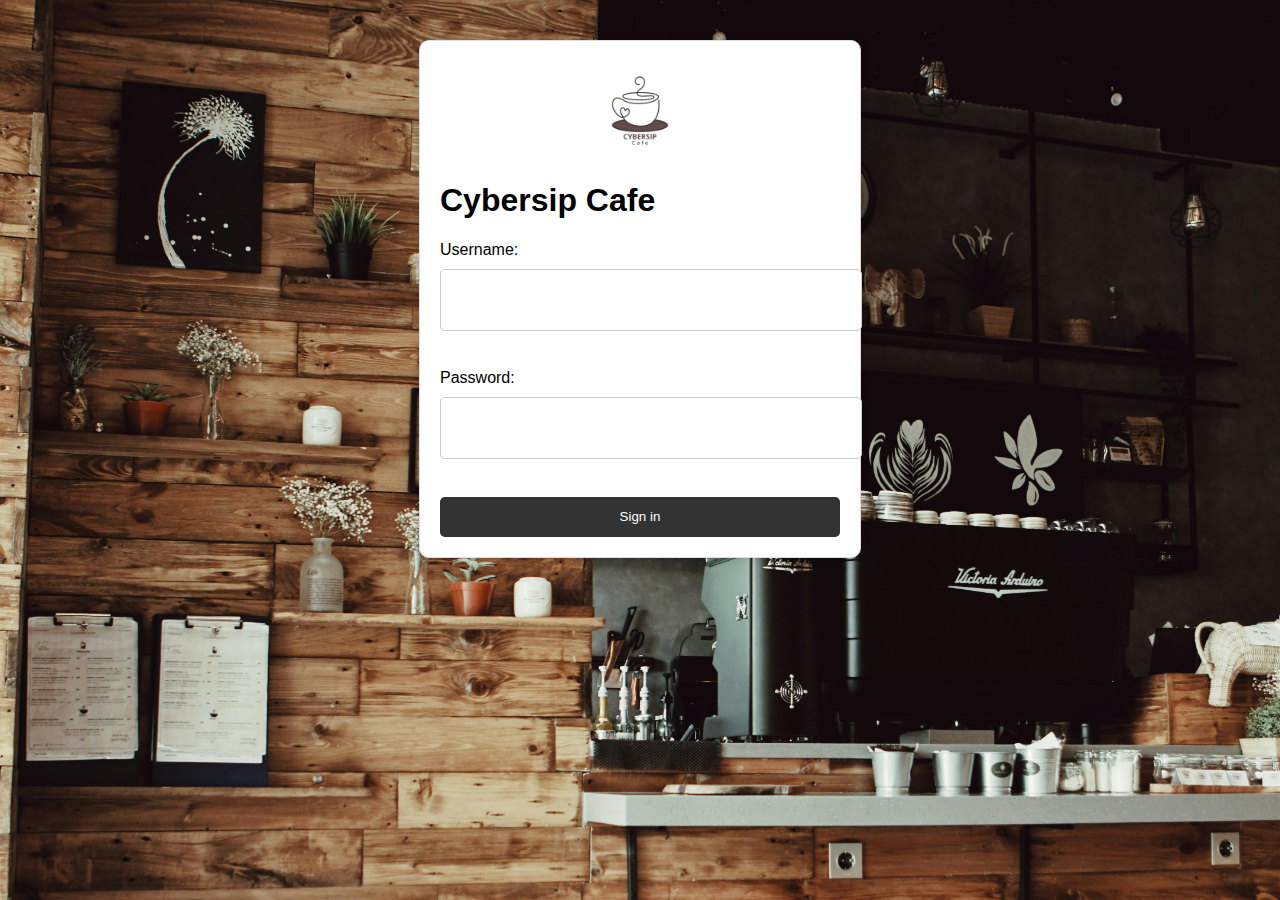
<file: Cafe/sign_in_form.html>
<!DOCTYPE html>
<html lang="en">
<head>
    <meta charset="UTF-8">
    <meta name="viewport" content="width=device-width, initial-scale=1.0">
    <title>Document</title>
    <style> body {
    background-image: url('image/pexels-apgpotr-683039.jpg');
    background-size: cover; /* This makes the image cover the entire background */
    background-repeat: no-repeat; /* This prevents the image from repeating */
    background-position: center; /* This centers the image */
    background-attachment: fixed; /* This makes the background image fixed when scrolling */
}

        /* Global Styles */
        body {
            font-family: Arial, sans-serif;
            margin: 0;
            padding: 0;
            background-color: #95a1ab;
        }

        /* Header Styles */
        .header {
            background-color: #333;
            color: #fff;
            padding: 20px;
            text-align: center;
        }

        /* Form Styles */
        .form-container {
            max-width: 400px;
            margin: 40px auto;
            padding: 20px;
            background-color: #fff;
            border: 1px solid #ddd;
            border-radius: 10px;
            box-shadow: 0 0 10px rgba(0, 0, 0, 0.1);
        }

        .logo {
            display: block;
            margin: 0 auto;
            width: 100px;
            height: 100px;
            border-radius: 50%;
            margin-bottom: 20px;
        }

        label {
            display: block;
            margin-bottom: 10px;
        }

        input[type="text"], input[type="password"] {
            width: 100%;
            height: 40px;
            margin-bottom: 20px;
            padding: 10px;
            border: 1px solid #ccc;
            border-radius: 5px;
        }

        input[type="submit"] {
            width: 100%;
            height: 40px;
            background-color: #333;
            color: #fff;
            padding: 10px;
            border: none;
            border-radius: 5px;
            cursor: pointer;
        }

        input[type="submit"]:hover {
            background-color: #444;
        }
        
    </style>
</head>
<body>
    <div class="form-container">
        <img src="image/Cybersip logo.png" alt="Cafe Logo" class="logo">
        <h1>Cybersip Cafe</h1>
        <form>
            <label for="username">Username:</label>
            <input type="text" id="username" name="username"><br><br>
            <label for="password">Password:</label>
            <input type="password" id="password" name="password"><br><br>
            <input type="submit" value="Sign in">
        </form>
    </div>
    <script>
      document.addEventListener("DOMContentLoaded", function() {
        const form = document.querySelector("form");
        form.addEventListener("submit", function(event) {
          event.preventDefault();
          window.location.href = "index.html";
        });
      });
    </script>
</body>
</html>
</file>
